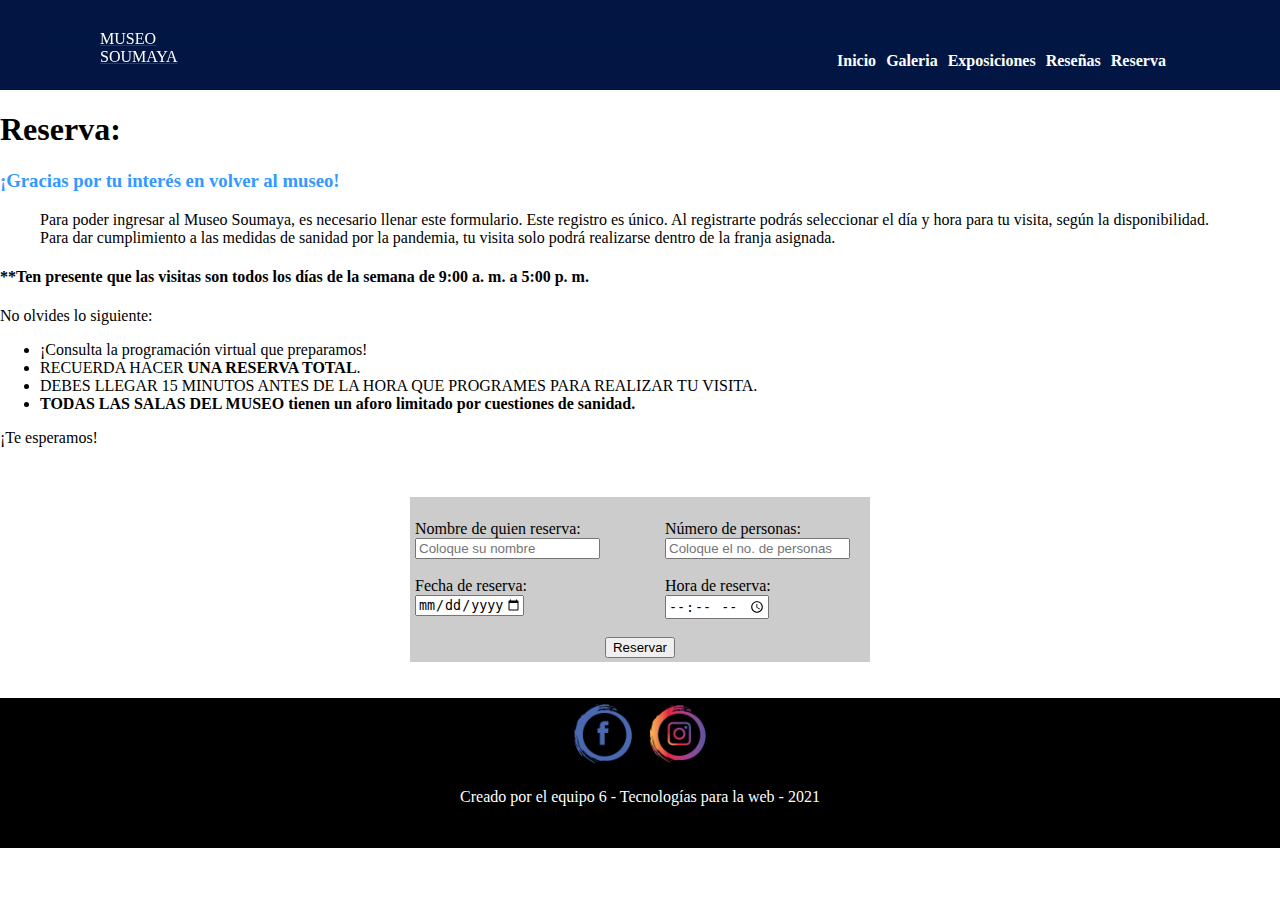
<file: reserva2.html>
<!DOCTYPE html>
<html lang="es">

<head>
    <meta charset="UTF-8">
    <meta name="viewport" content="width=device-width, initial-scale=1.0">
    <title>Reserva | Museo Soumaya</title>
    <link rel="shortcut icon" href="./Media/Iconos/soumaya.ico">
    <link rel="stylesheet" type="text/css" href="./estilos/reserva2.css">
</head>

<body>
  <div class="menu">
      <div class="letra">
          <a href="">
              <p class="letra">    MUSEO <br>SOUMAYA</p>
          </a>
      </div>

      <div class="menu2">
          <div class="boton">
              <a href="">
                  <p class="Bmen">Inicio</p>
              </a>
          </div>
          <div class="boton">
              <a href="">
                  <p class="Bmen">Galeria</p>
              </a>
          </div>
          <div class="boton">
              <a href="">
                  <p class="Bmen">Exposiciones</p>
              </a>
          </div>
          <div class="boton">
              <a href="">
                  <p class="Bmen">Reseñas</p>
              </a>
          </div>
          <div class="boton">
              <a href="">
                  <p class="Bmen">Reserva</p>
              </a>
          </div>
      </div>
    </div>


    <div class="Reserva">
        <h1>Reserva:</h1>
      <h3><font color="#3399FF">¡Gracias por tu interés en volver al museo!</font></h3>
      <blockquote>
        <p>Para poder ingresar al Museo Soumaya, es necesario llenar este formulario. Este registro es único. Al registrarte podrás seleccionar el día y hora para tu visita, según la disponibilidad. Para dar cumplimiento a las medidas de sanidad por la pandemia, tu visita solo podrá realizarse dentro de la franja asignada. </p>
      </blockquote>
      <h4>**Ten presente que las visitas son todos los días de la semana de 9:00 a. m. a 5:00 p. m.</h4>
      <p>No olvides lo siguiente:</p>
      <ul>
        <li>¡Consulta la programación virtual que preparamos!</li>
        <li>RECUERDA HACER <strong>UNA RESERVA TOTAL</strong>.</li>
        <li>DEBES LLEGAR 15 MINUTOS ANTES DE LA HORA QUE PROGRAMES PARA REALIZAR TU VISITA. </li>
        <li><strong>TODAS LAS SALAS DEL MUSEO tienen un aforo limitado por cuestiones de sanidad.</strong> </li>
        </ul>
        <p>¡Te esperamos!</p>
      <p>&nbsp;</p>
    </div>
<form>
    <div class="bloque center">
        <div class="center izq">
               <br>
            <label for="Nombre">Nombre de quien reserva:</label>
               <br>
            <input type="text" name="nombre" id="Nombre" size="20" maxlength="45" placeholder="Coloque su nombre" required>
               <br><br>
            <label for="fechaEntrega">Fecha de reserva:</label>
               <br>
            <input type="date" id="fechaEntrega" name="fechaEntrega" step="1" min="2021-06-10" max="2021-12-31" required>
            <br>
        </div>
        <div class="center der">
                <br>
            <label for="Nombre">Número de personas: </label>
                <br>
            <input type="text" name="nombre" id="Nombre" size="20" maxlength="45" placeholder="Coloque el no. de personas" required>
                <br><br>
            <label for="hora">Hora de reserva:</label><input type="time" id="hora" name="hora" min="09:00:00" max="16:30:00" required>
                <br><br>
           </div>
    </div>
           <div class="center enviar">
            <input type="submit" name="enviar" value="Reservar" >
           </div>
    </form>
    <br><br>
<div class="pie">
   <div>
        <a href=""><img src="./media/Iconos/fb.png" width="70px" title="Facebook"></a>
        <a href=""><img src="./media/Iconos/ig.png" width="70px" title="Facebook"></a>
    </div>
   <p>Creado por el equipo 6 - Tecnologías para la web - 2021</p>
 </div>

</body>
</html>
</file>
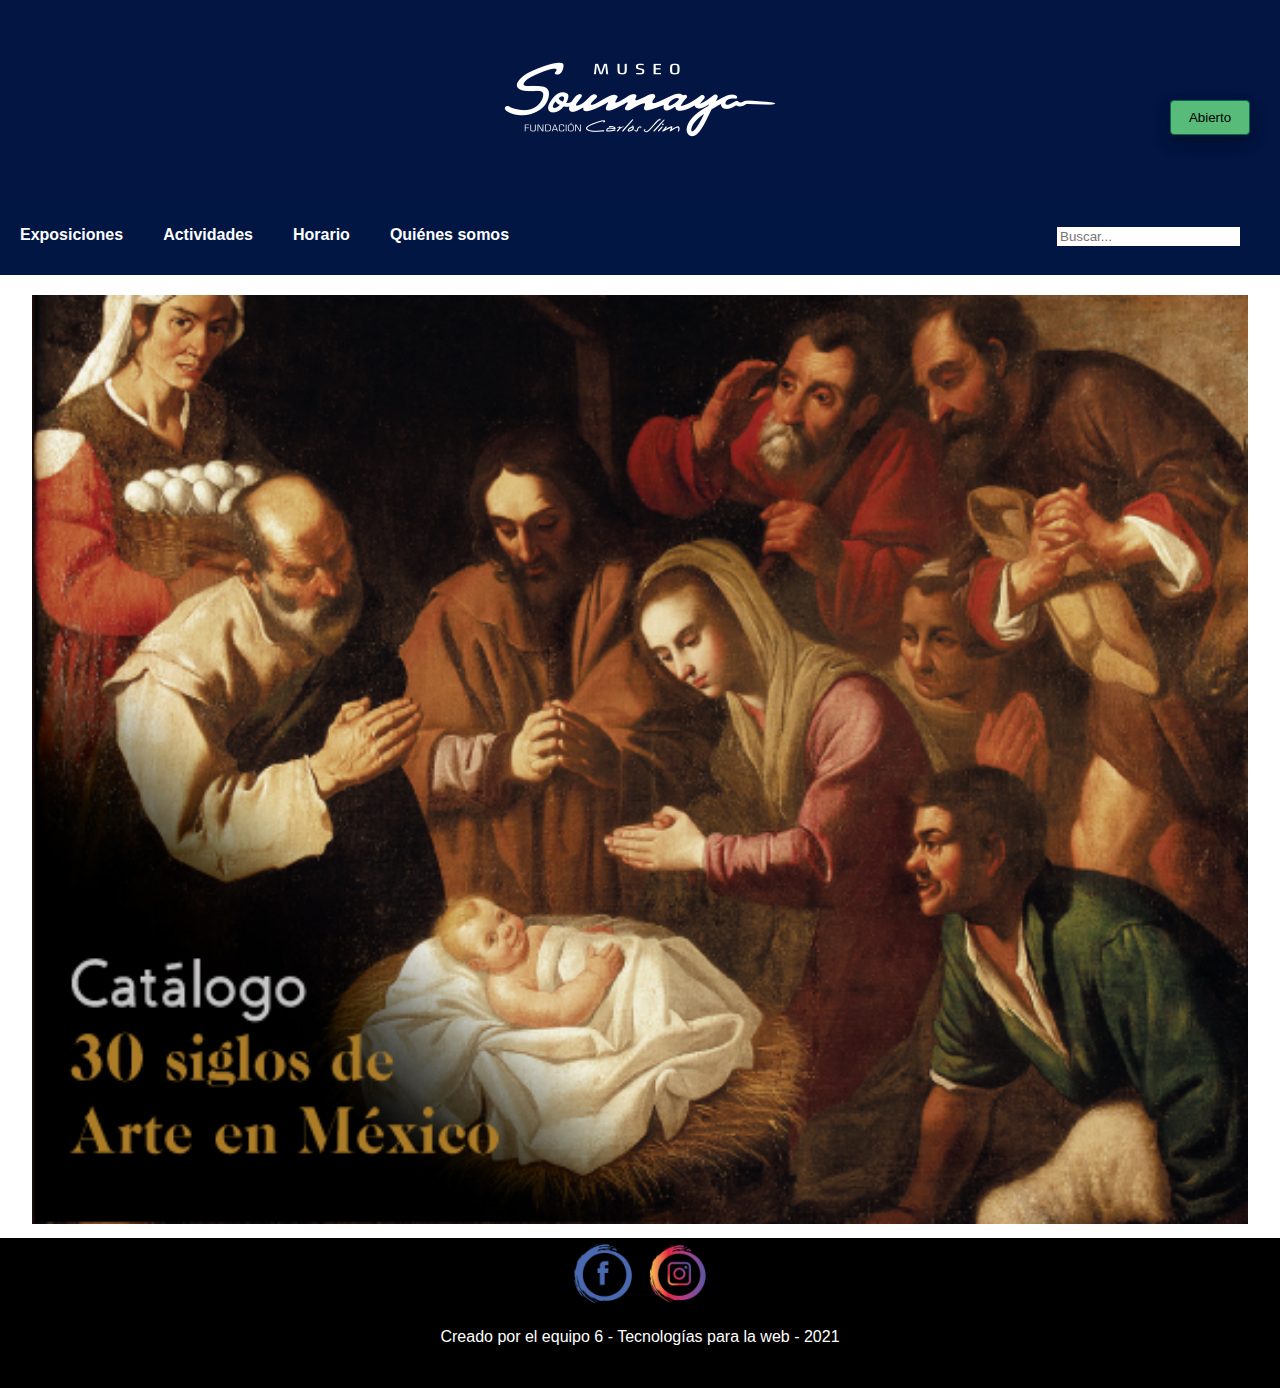
<file: vista1.html>
<!DOCTYPE html>
<html lang="es">

<head>
    <meta charset="UTF-8">
    <meta name="viewport" content="width=device-width, initial-scale=1.0">
    <title>Museo Soumaya</title>
    <link type="text/css" rel="stylesheet" href="./estilos/base.css">
</head>

<body>
    <div class="menu">
        <div class="logo">
            <a href=""><img src="./media/imagenes/logo.png" alt="logoMuseo" title="Museo Soumaya"></a>
        </div>
        <button class="estado" title="El museo se encuentra abierto">Abierto</button>
    </div>
    <div class="menu2">
        <div class="boton">
            <a href=""><p>Exposiciones</p></a>
        </div>
        <div class="boton">
            <a href=""><p>Actividades</p></a>
        </div>
        <div class="boton">
            <a href=""><p>Horario</p></a>
        </div>
        <div class="boton">
            <a href=""><p>Quiénes somos</p></a>
        </div>
        <div class="buscar">
            <form>
                <input type="text" id="fname" name="fname" placeholder="Buscar..."><br>
            </form> 
        </div>
    </div>
    
      
    <div class="contenido">
        <a href=""><img src="./media/imagenes/catalogo.jpg" alt="catalogo" title="Catálogo del museo"></a>
    </div>
    
    <div class="pie">
        <div>
            <a href=""><img src="./media/Iconos/fb.png" width="70px" title="Facebook"></a>
            <a href=""><img src="./media/Iconos/ig.png" width="70px" title="Facebook"></a>
        </div>
        <p>Creado por el equipo 6 - Tecnologías para la web - 2021</p>
    </div>
</body>
</html>
</file>
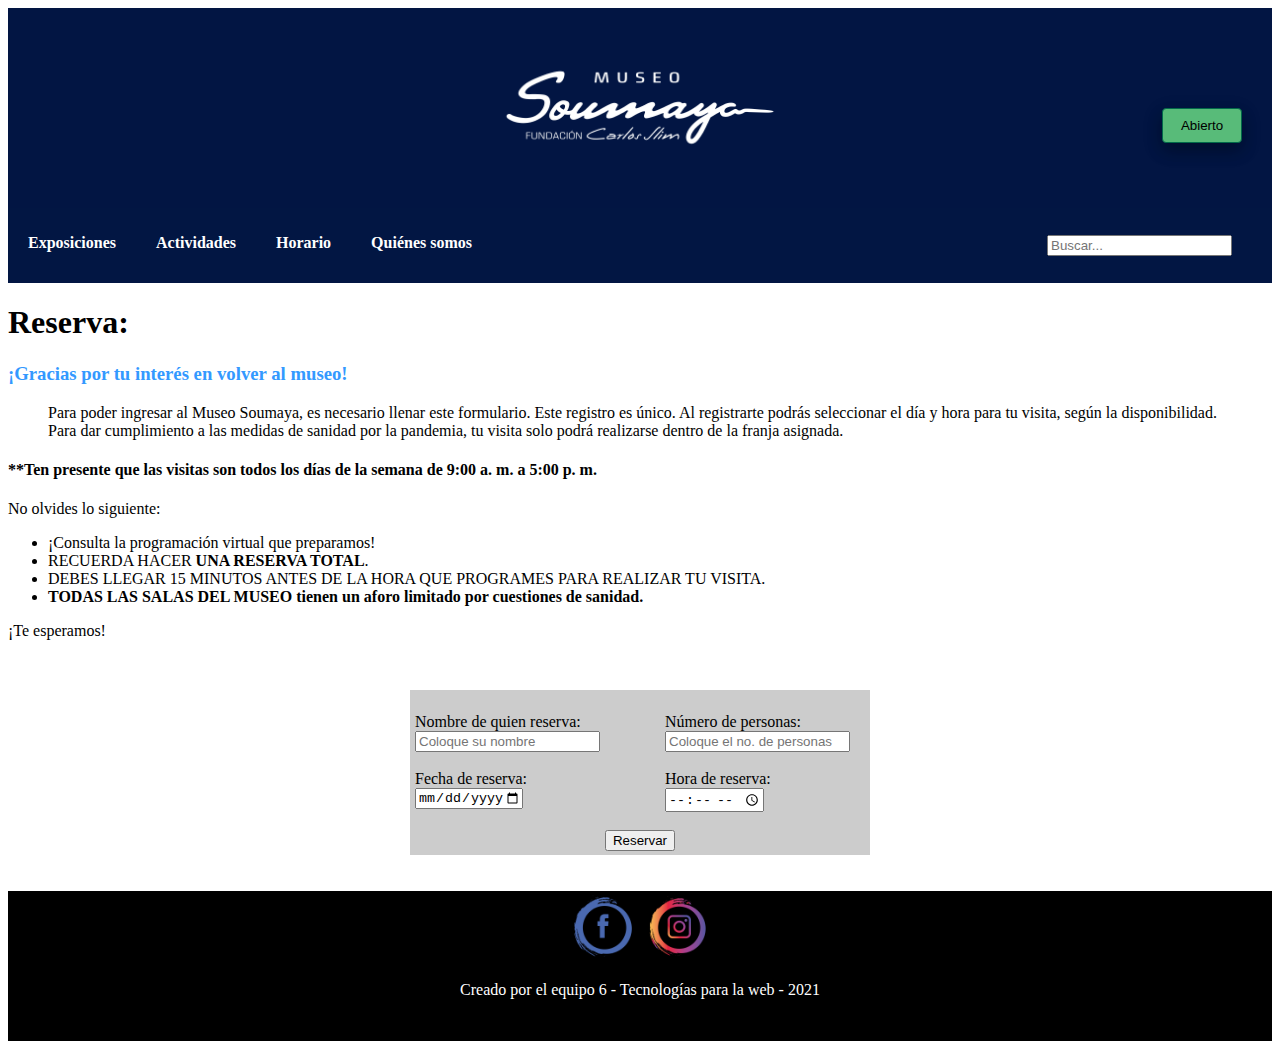
<file: vista5Reserva.html>
<!DOCTYPE html>
<html lang="es">

<head>
    <meta charset="UTF-8">
    <meta name="viewport" content="width=device-width, initial-scale=1.0">
    <title>Museo Soumaya</title>
    <link rel="stylesheet" type="text/css" href="./estilos/reserva.css">
</head>

<body>
<div class="menu">
        <div class="logo">
            <a href=""><img src="./media/imagenes/logo.png" alt="logoMuseo" title="Museo Soumaya"></a>
        </div>
        <button class="estado" title="El museo se encuentra abierto">Abierto</button>
    </div>
<div class="menu2">
        <div class="boton">
            <a href=""><p>Exposiciones</p></a>
        </div>
        <div class="boton">
            <a href=""><p>Actividades</p></a>
        </div>
        <div class="boton">
            <a href=""><p>Horario</p></a>
        </div>
        <div class="boton">
            <a href=""><p>Quiénes somos</p></a>
        </div>
        <div class="buscar">
            <form>
                <input type="text" id="fname" name="fname" placeholder="Buscar..."><br>
            </form> 
        </div>
    </div>
    
      
    <div class="Reserva">
        <h1>Reserva:</h1>
      <h3><font color="#3399FF">¡Gracias por tu interés en volver al museo!</font></h3>
      <blockquote>
        <p>Para poder ingresar al Museo Soumaya, es necesario llenar este formulario. Este registro es único. Al registrarte podrás seleccionar el día y hora para tu visita, según la disponibilidad. Para dar cumplimiento a las medidas de sanidad por la pandemia, tu visita solo podrá realizarse dentro de la franja asignada. </p>
      </blockquote>
      <h4>**Ten presente que las visitas son todos los días de la semana de 9:00 a. m. a 5:00 p. m.</h4>
      <p>No olvides lo siguiente:</p>
      <ul>
        <li>¡Consulta la programación virtual que preparamos!</li>
        <li>RECUERDA HACER <strong>UNA RESERVA TOTAL</strong>.</li>
        <li>DEBES LLEGAR 15 MINUTOS ANTES DE LA HORA QUE PROGRAMES PARA REALIZAR TU VISITA. </li>
        <li><strong>TODAS LAS SALAS DEL MUSEO tienen un aforo limitado por cuestiones de sanidad.</strong> </li>
        </ul>
        <p>¡Te esperamos!</p>
      <p>&nbsp;</p>
    </div>
<form>
    <div class="bloque center">
        <div class="center izq">
               <br>
            <label for="Nombre">Nombre de quien reserva:</label> 
               <br>
            <input type="text" name="nombre" id="Nombre" size="20" maxlength="45" placeholder="Coloque su nombre" required>
               <br><br>
            <label for="fechaEntrega">Fecha de reserva:</label>
               <br>
            <input type="date" id="fechaEntrega" name="fechaEntrega" step="1" min="2021-06-10" max="2021-12-31" required>
            <br>
        </div>
        <div class="center der">
                <br>
            <label for="Nombre">Número de personas: </label> 
                <br>
            <input type="text" name="nombre" id="Nombre" size="20" maxlength="45" placeholder="Coloque el no. de personas" required>
                <br><br>
            <label for="hora">Hora de reserva:</label><input type="time" id="hora" name="hora" min="09:00:00" max="16:30:00" required>
                <br><br>
           </div>
    </div>
           <div class="center enviar">
            <input type="submit" name="enviar" value="Reservar" >
           </div>
    </form>
    <br><br>
<div class="pie">
   <div>
        <a href=""><img src="./media/Iconos/fb.png" width="70px" title="Facebook"></a>
        <a href=""><img src="./media/Iconos/ig.png" width="70px" title="Facebook"></a>
    </div>
   <p>Creado por el equipo 6 - Tecnologías para la web - 2021</p>
 </div>

</body>
</html>
</file>
<file: estilos/reserva2.css>
body{
    margin-top: 0%;
    margin-left: auto;
    margin-right: auto;
    margin-bottom: 0%;
}

.menu {
    top: 0px;
    left: 0px;
    width: 100%;
    background-color: #021543;
    height: 90px;
    position: sticky;
    overflow: hidden;
    z-index: 100;
}

.logo {
    position: relative;
    top: 50%;
    width: 50%;
    margin-left: auto;
}

.menu2 {
    top: 80px;
    width: 40%;
    background-color: #021643;
    height: 40px;
    color: #fff;
    margin-left: 65%;
    margin-right: auto;
}

.menu2>.boton {

    font-weight: bold;
    color: #fff;
    padding-left: 5px;
    padding-right: 5px;
    width: auto;
    float: left;
}

.boton>a {
    color: #fff;
    text-decoration: none;
}

.letra {
    top: 30px;
    width: 70%;
    background-color: #021643;
    height: 20px;
    position: sticky;
    color: #fff;
    margin-left: 50px;
}
.pie{
    bottom: 0px;
    left: 0px;
    width: 100%;
    background-color: #000;
    height: 150px;
    position: relative;
    overflow: hidden;
    color: #fff;
    text-align: center;
}
.bloque{
        background-color: #CCC;
        width: 450px;
        height: 125px;
        border: 5px;
        border-color: #CCC;
        border-style:solid;
    }
.input{
        border: 2px;
        border-color: #990066;
        border-style:solid;
    }
.center{
        display: block;
        margin-left: auto;
        margin-right: auto;
    }
.izq{
        border-color: #CCC;
        width:250px;
        height: 100px;
        float:left;
}
.der{
        border-color: #CCC;
        width:200px;
        height: 100px;
        float:right;
}
.enviar{
        width:450px;
        height: 20px;
        border: 5px;
        border-color: #CCC;
        border-style:solid;
        background-color: #CCC;
        text-align: center;
}
</file>
<file: estilos/base.css>
body{
    font-family: Arial, Helvetica, sans-serif;
    margin-top: 0px;
    margin-left: auto;
    margin-right: auto;
    margin-bottom: 0px;
}

.menu{
    top: 0px;
    left: 0px;
    width: 100%;
    background-color: #021543;
    height: 200px;
    position: relative;
    overflow: hidden;
}

.logo{
    position: relative;
    top: 50%;
    -ms-transform: translateY(-50%);
    transform: translateY(-50%);
    width: 50%;
    margin-left: auto;
    margin-right: auto;
}
.logo>a>img{
    width: 50%;
    display: block;
    margin-left: auto;
    margin-right: auto;
}

.menu2{
    top: 0px;
    width: 100%;
    background-color: #021643;
    height: 75px;
    position: sticky;
    color: #fff;
}

.estado{
    position: absolute;
    top: 100px;
    right: 30px;
    width: 80px;
    height: 35px;
    text-align: center;
    cursor: pointer;
    background-color: rgb(88, 187, 121);
    border: rgb(2, 105, 74) 1px solid;
    border-radius: 4px;
    font-family: Arial, Helvetica, sans-serif;
    box-shadow: 0 8px 16px 0 rgba(0,0,0,0.2), 0 6px 20px 0 rgba(0,0,0,0.19);
}

.contenido{
    margin-top: 10px;
    margin-left: auto;
    margin-right: auto;
    padding: 10px;
    width: 95%;
    height: 100%;
    overflow: hidden;
}

.contenido>a>img{
    width: 100%;
}

.menu2>.boton{
    margin: 10px;
    font-weight: bold;
    color: #fff;
    padding-left: 10px;
    padding-right: 10px;
    width: auto;
    float: left;
}

.boton>a{
    color: #fff;
    text-decoration: none;
}

.buscar{
    position: absolute;
    margin: 10px;
    font-weight: bold;
    color: #fff;
    padding-left: 10px;
    padding-right: 10px;
    width: auto;
    float: right;
    top: 17px;
    right: 20px;
}

#fname{
    border: #fff 1px solid;
}

.pie{
    bottom: 0px;
    left: 0px;
    width: 100%;
    background-color: #000;
    height: 150px;
    position: relative;
    overflow: hidden;
    color: #fff;
    text-align: center;
}
</file>
<file: estilos/reserva.css>
.menu{
    top: 0px;
    left: 0px;
    width: 100%;
    background-color: #021543;
    height: 200px;
    position: relative;
    overflow: hidden;
}

.logo{
    position: relative;
    top: 50%;
    -ms-transform: translateY(-50%);
    transform: translateY(-50%);
    width: 50%;
    margin-left: auto;
    margin-right: auto;
}
.logo>a>img{
    width: 50%;
    display: block;
    margin-left: auto;
    margin-right: auto;
}

.menu2{
    top: 0px;
    width: 100%;
    background-color: #021643;
    height: 75px;
    position: sticky;
    color: #fff;
}

.estado{
    position: absolute;
    top: 100px;
    right: 30px;
    width: 80px;
    height: 35px;
    text-align: center;
    cursor: pointer;
    background-color: rgb(88, 187, 121);
    border: rgb(2, 105, 74) 1px solid;
    border-radius: 4px;
    font-family: Arial, Helvetica, sans-serif;
    box-shadow: 0 8px 16px 0 rgba(0,0,0,0.2), 0 6px 20px 0 rgba(0,0,0,0.19);
}

.contenido{
    margin-top: 10px;
    margin-left: auto;
    margin-right: auto;
    padding: 10px;
    width: 95%;
    height: 100%;
    overflow: hidden;
}

.contenido>a>img{
    width: 100%;
}

.menu2>.boton{
    margin: 10px;
    font-weight: bold;
    color: #fff;
    padding-left: 10px;
    padding-right: 10px;
    width: auto;
    float: left;
}

.boton>a{
    color: #fff;
    text-decoration: none;
}

.buscar{
    position: absolute;
    margin: 10px;
    font-weight: bold;
    color: #fff;
    padding-left: 10px;
    padding-right: 10px;
    width: auto;
    float: right;
    top: 17px;
    right: 20px;
}
.pie{
    bottom: 0px;
    left: 0px;
    width: 100%;
    background-color: #000;
    height: 150px;
    position: relative;
    overflow: hidden;
    color: #fff;
    text-align: center;
}
.bloque{
        background-color: #CCC;
        width: 450px;
        height: 125px;
        border: 5px;
        border-color: #CCC;
        border-style:solid;
    }
.input{
        border: 2px;
        border-color: #990066;
        border-style:solid;
    }
.center{
        display: block;
        margin-left: auto;
        margin-right: auto;
    }
.izq{
        border-color: #CCC;
        width:250px;
        height: 100px;
        float:left;
}
.der{
        border-color: #CCC;
        width:200px;
        height: 100px;
        float:right;
}
.enviar{
        width:450px;
        height: 20px;
        border: 5px;
        border-color: #CCC;
        border-style:solid;
        background-color: #CCC;
        text-align: center;
}
</file>
